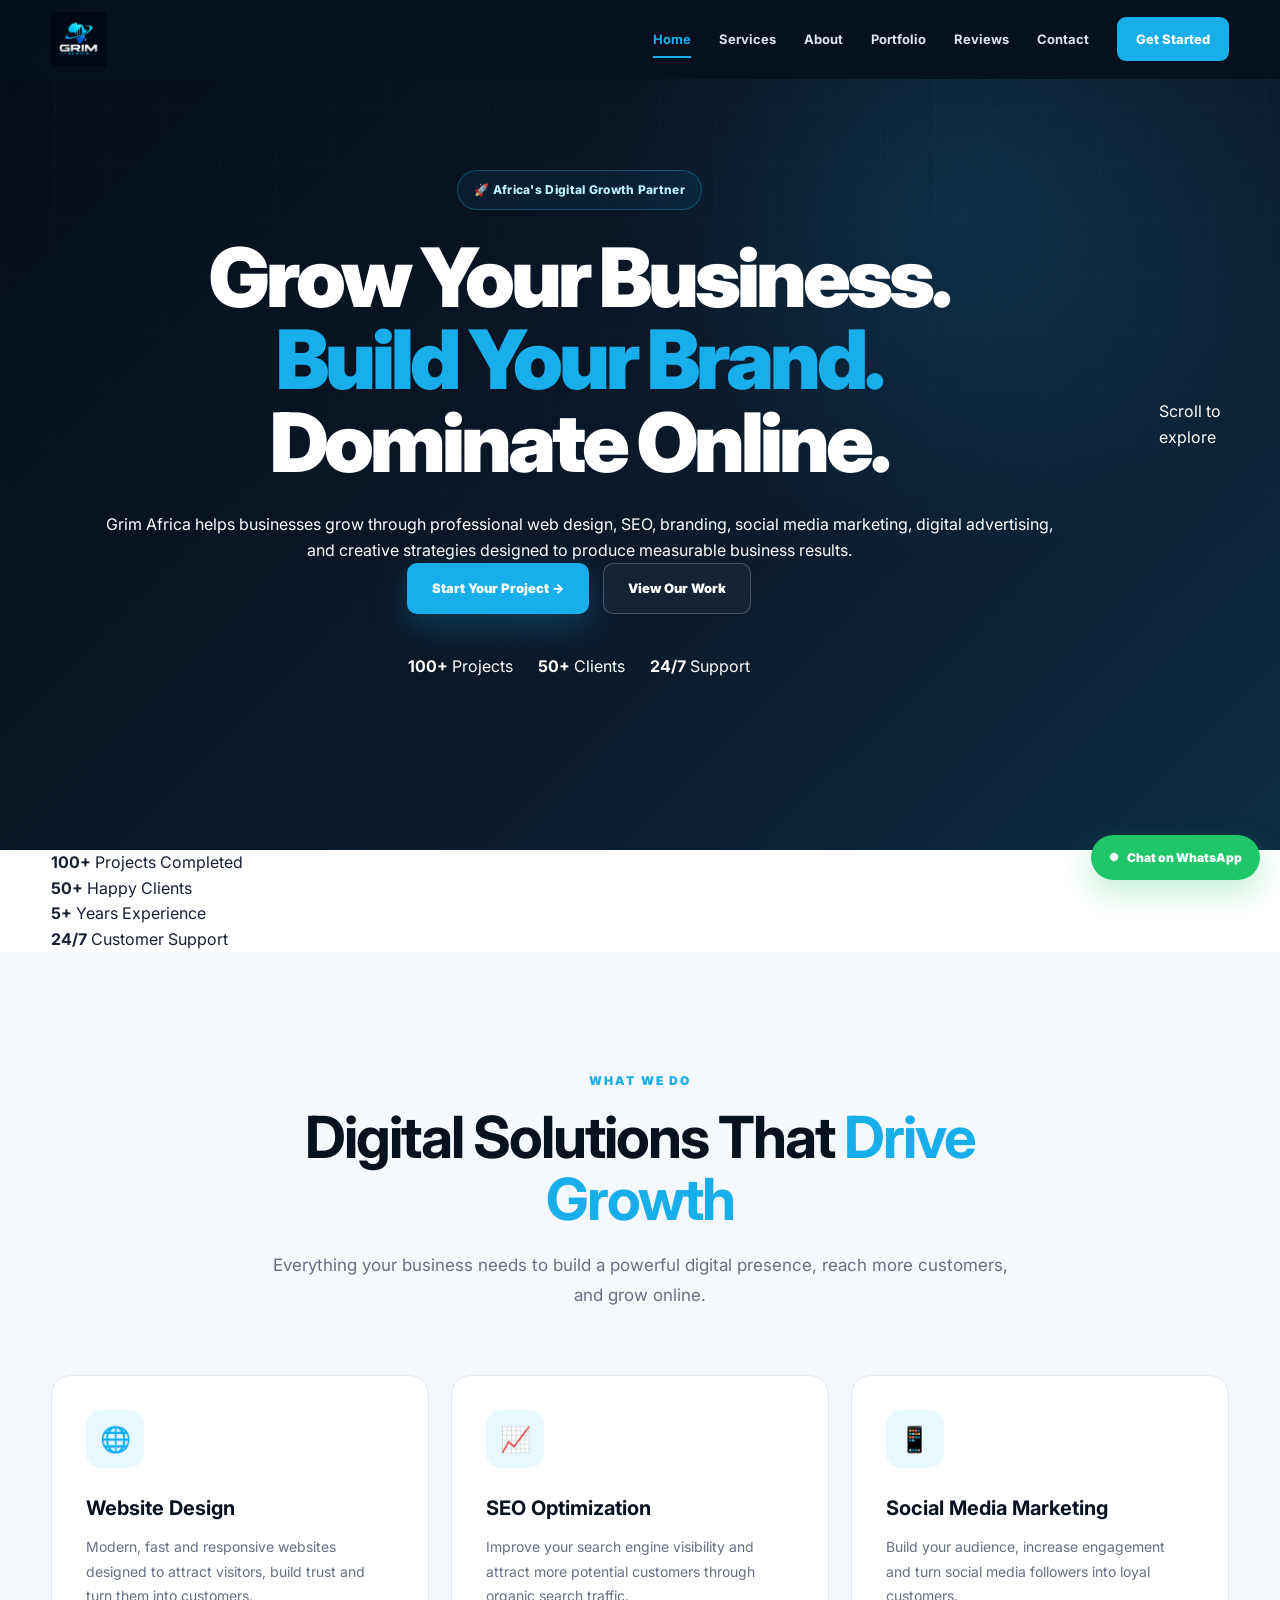
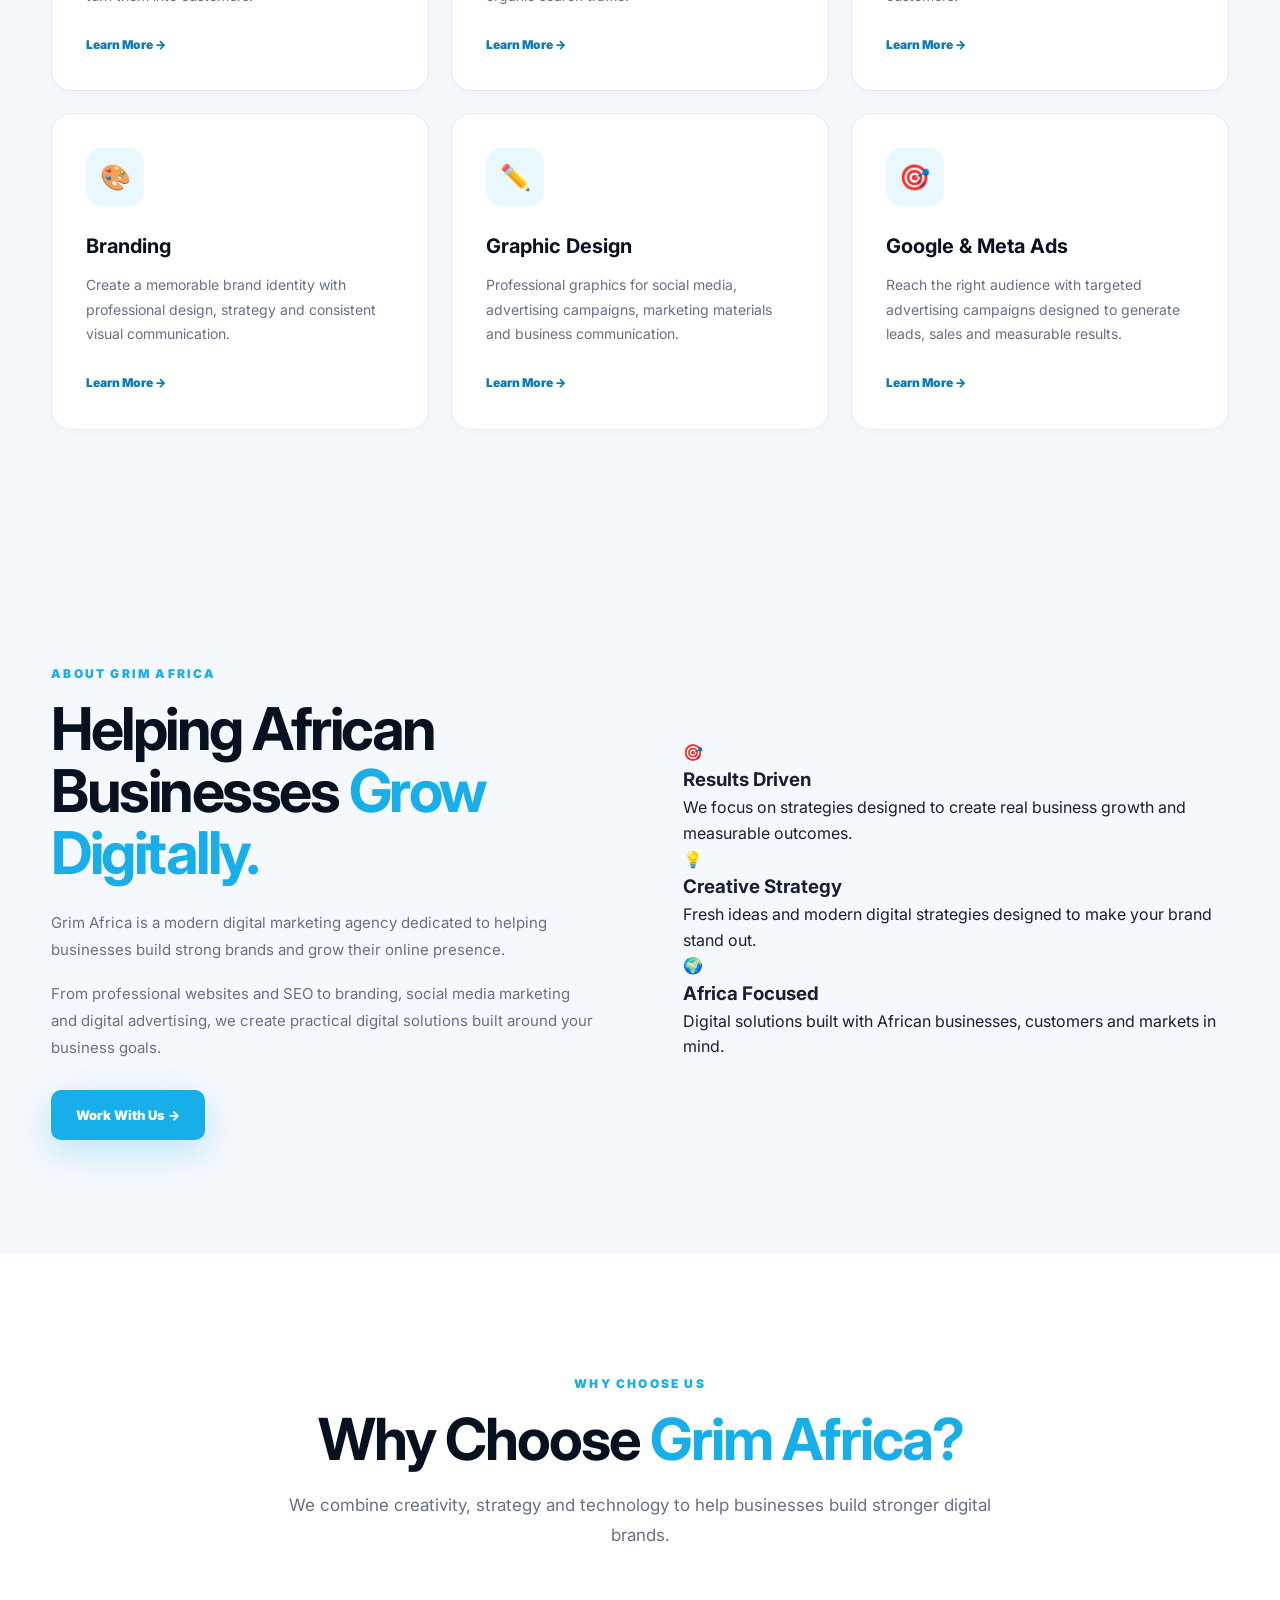
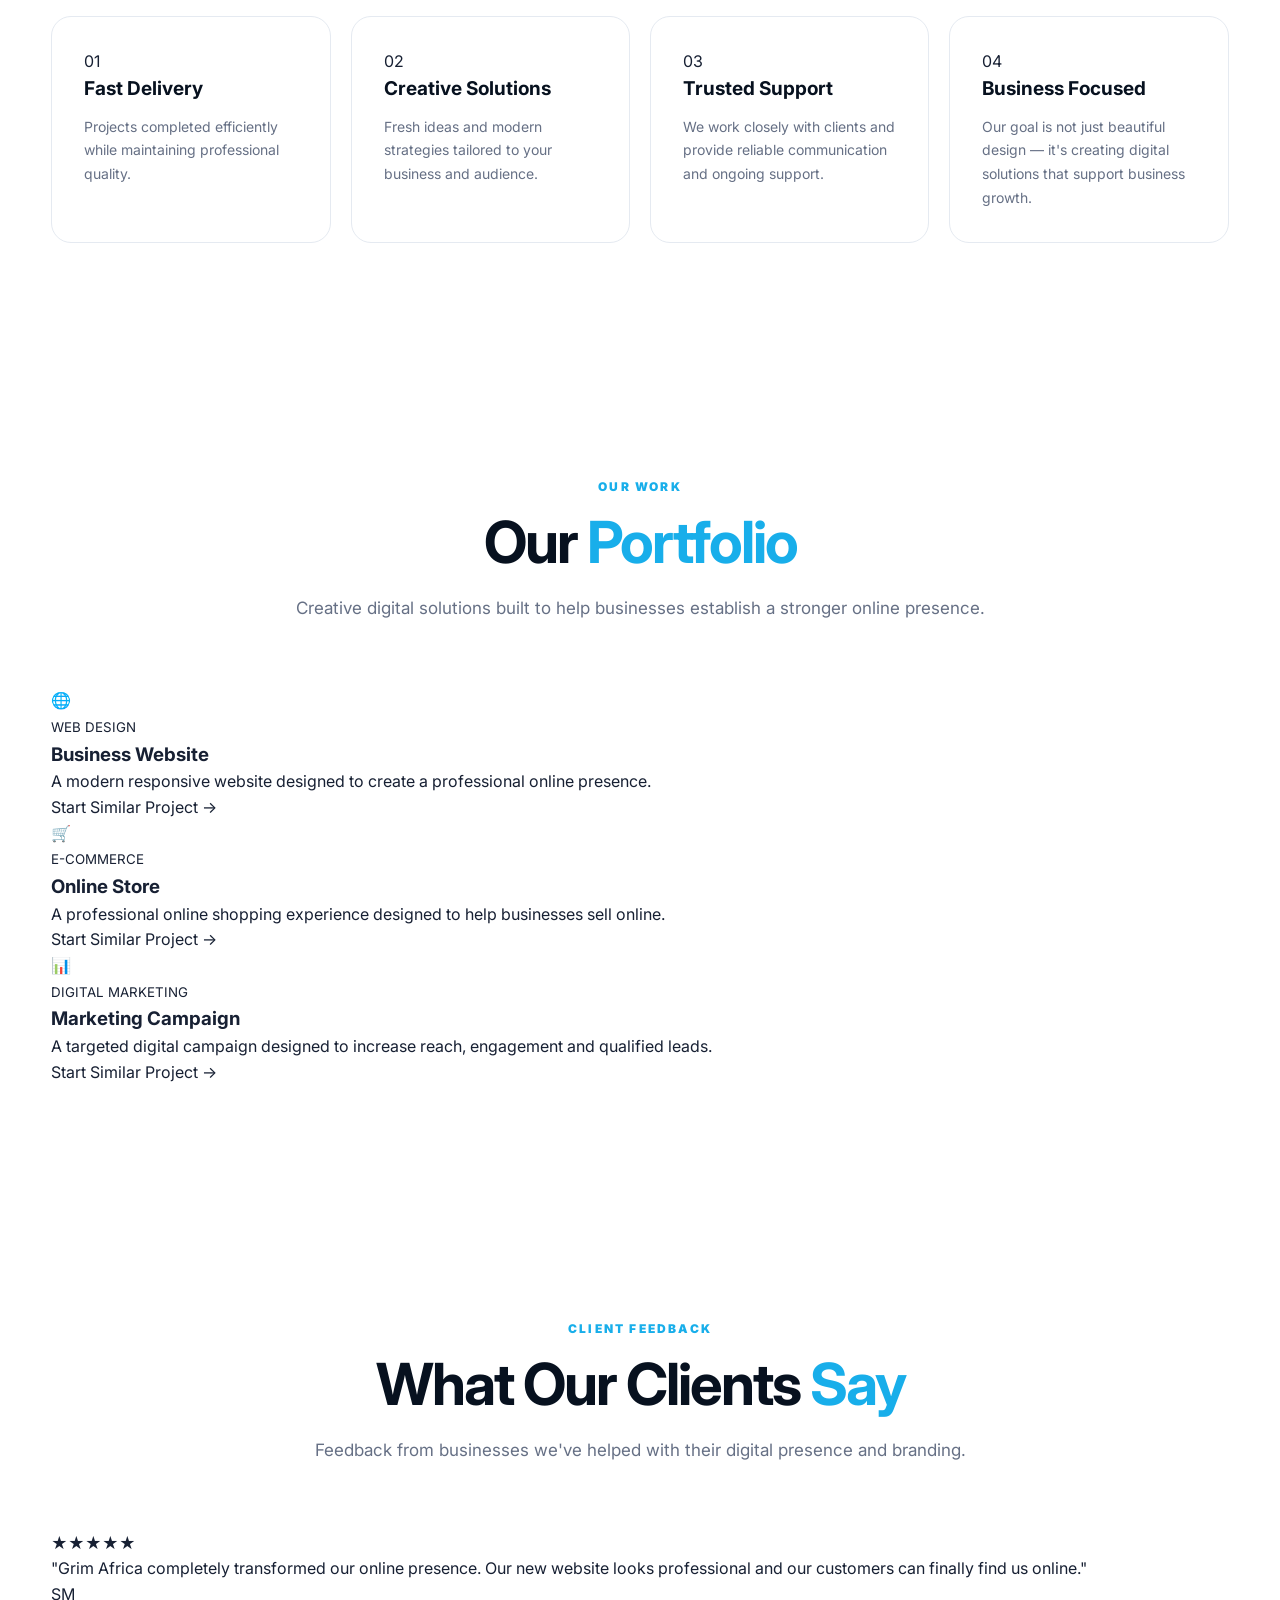
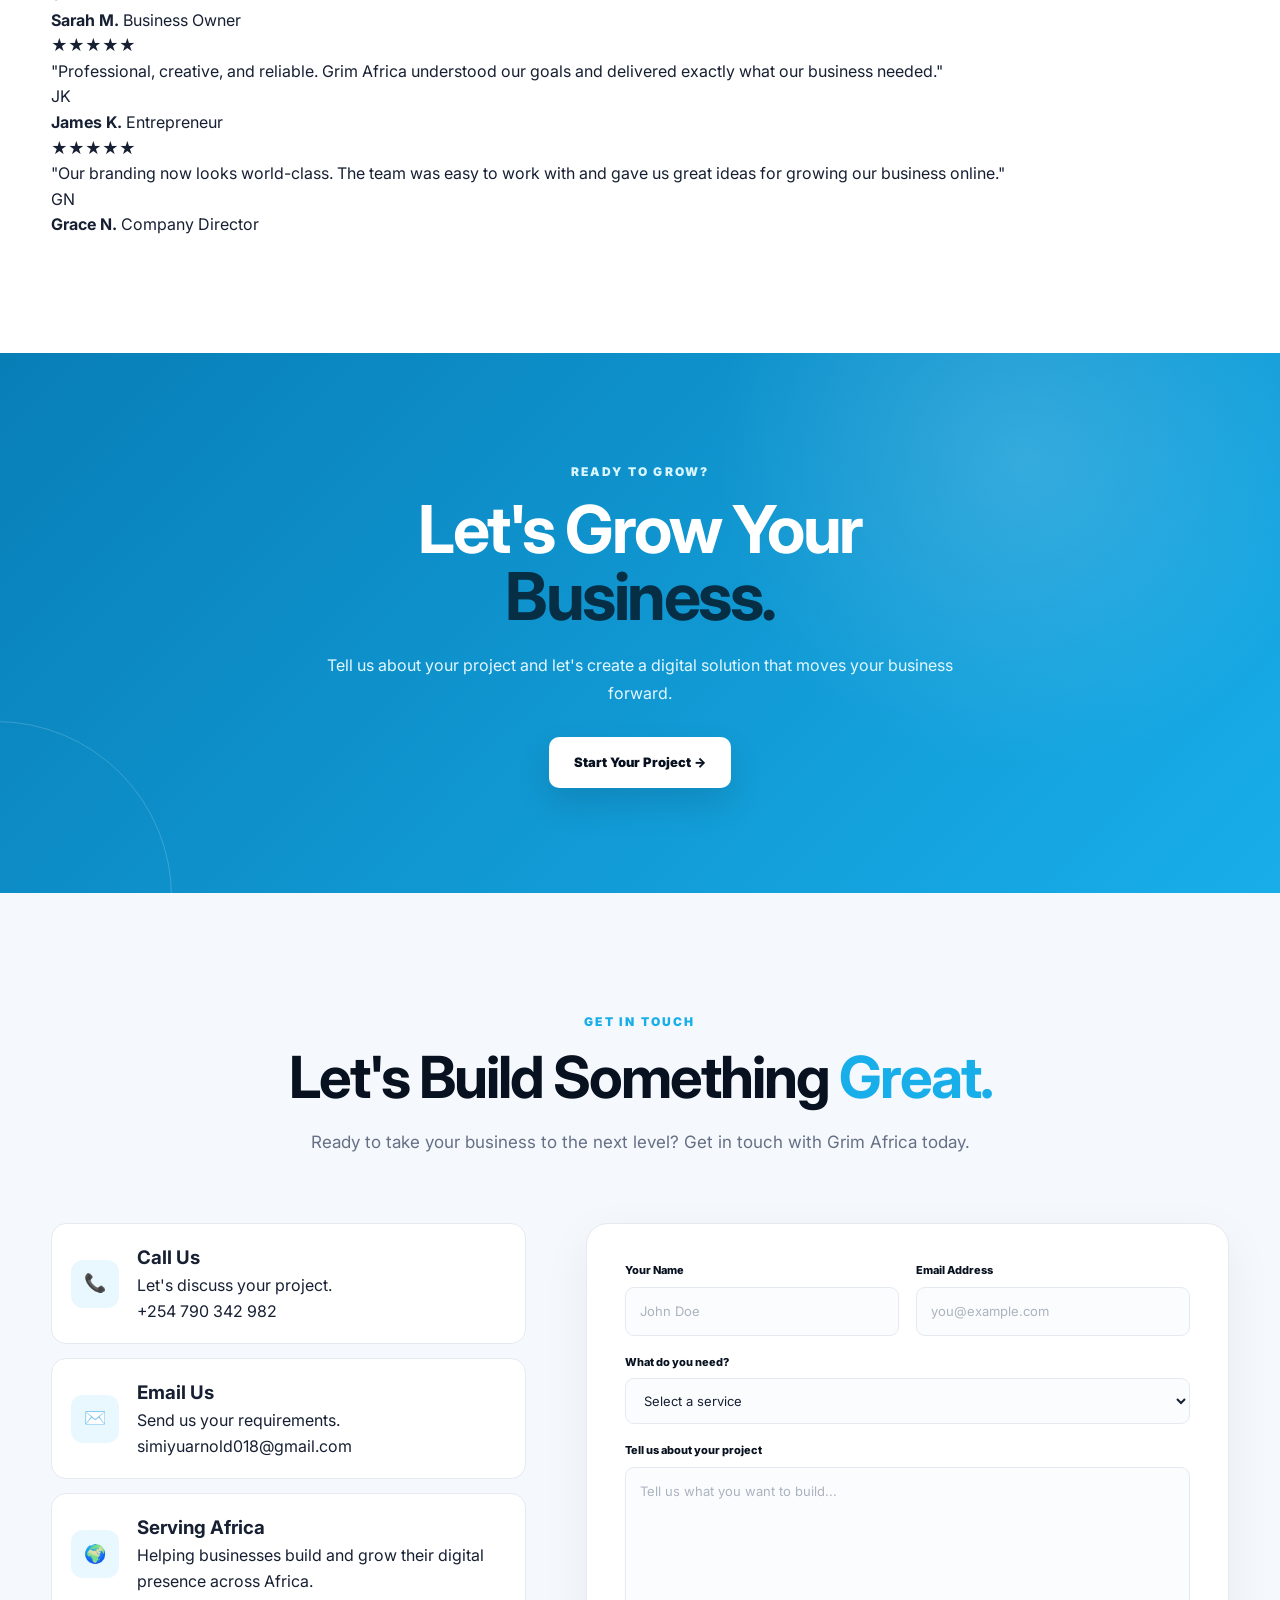
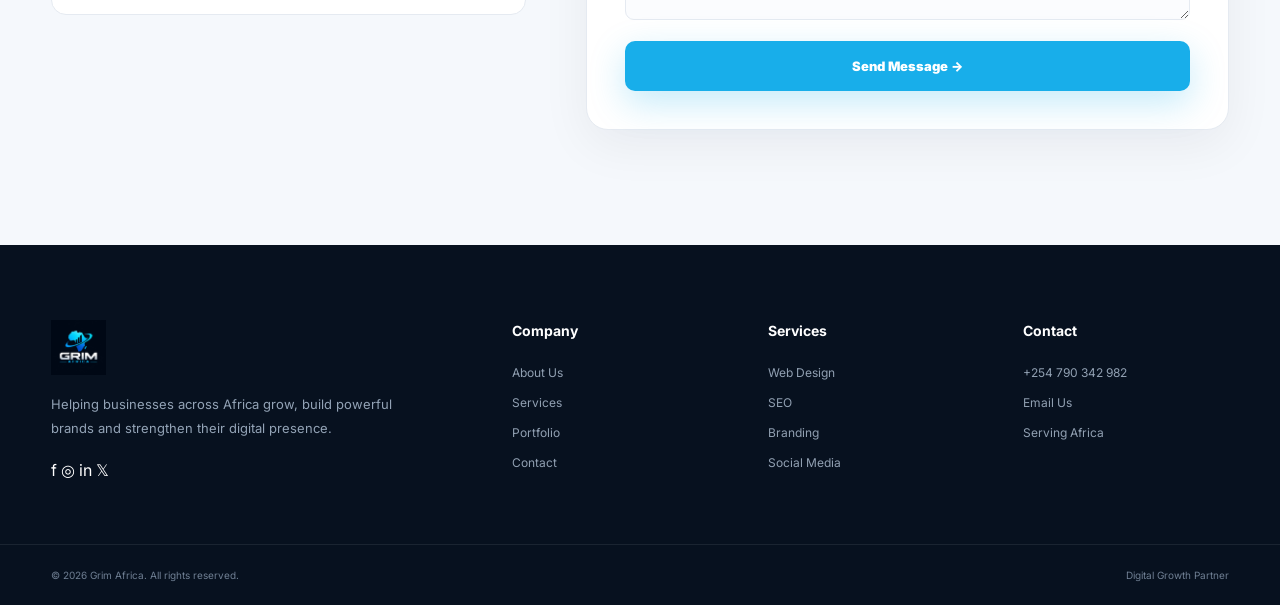
<file: index.html>
<!DOCTYPE html>
<html lang="en">

<head>
  <meta charset="UTF-8">

  <meta name="viewport" content="width=device-width, initial-scale=1.0">

  <title>Grim Africa | Digital Marketing Agency</title>

  <meta
    name="description"
    content="Grim Africa helps businesses across Africa grow online through professional web design, SEO, branding, social media marketing, graphic design and digital advertising."
  >

  <meta
    name="keywords"
    content="Grim Africa, digital marketing Africa, digital marketing Kenya, web design Kenya, SEO Kenya, branding, social media marketing, graphic design, Google Ads, Meta Ads"
  >

  <meta name="author" content="Grim Africa">

  <meta name="robots" content="index, follow">

  <!-- Canonical URL -->
  <link
    rel="canonical"
    href="https://simiyuarnold018-bit.github.io/grim-africa-website/"
  >

  <!-- Open Graph / Social Sharing -->
  <meta
    property="og:title"
    content="Grim Africa | Digital Growth Partner"
  >

  <meta
    property="og:description"
    content="Grow your business. Build your brand. Dominate online with Grim Africa."
  >

  <meta
    property="og:type"
    content="website"
  >

  <meta
    property="og:url"
    content="https://simiyuarnold018-bit.github.io/grim-africa-website/"
  >

  <meta
    property="og:image"
    content="https://simiyuarnold018-bit.github.io/grim-africa-website/grim-africa-logo.png"
  >

  <!-- Favicon -->
  <link
    rel="icon"
    type="image/png"
    href="grim-africa-logo.png"
  >

  <!-- Stylesheet -->
  <link rel="stylesheet" href="style.css">

  <!-- Google Fonts -->
  <link rel="preconnect" href="https://fonts.googleapis.com">

  <link
    rel="preconnect"
    href="https://fonts.gstatic.com"
    crossorigin
  >

  <link
    href="https://fonts.googleapis.com/css2?family=Inter:wght@400;500;600;700;800;900&display=swap"
    rel="stylesheet"
  >

</head>


<body>


  <!-- =====================================================
       HEADER
       ===================================================== -->

  <header class="header" id="header">

    <div class="container nav-container">

      <!-- Logo -->

      <a
        href="#home"
        class="logo"
        aria-label="Grim Africa Home"
      >

        <img
          src="grim-africa-logo.png"
          alt="Grim Africa Logo"
        >

      </a>


      <!-- Navigation -->

      <nav
        class="nav"
        id="nav"
        aria-label="Main navigation"
      >

        <a
          href="#home"
          class="nav-link active"
        >
          Home
        </a>

        <a
          href="#services"
          class="nav-link"
        >
          Services
        </a>

        <a
          href="#about"
          class="nav-link"
        >
          About
        </a>

        <a
          href="#portfolio"
          class="nav-link"
        >
          Portfolio
        </a>

        <a
          href="#testimonials"
          class="nav-link"
        >
          Reviews
        </a>

        <a
          href="#contact"
          class="nav-link"
        >
          Contact
        </a>

        <a
          href="#contact"
          class="nav-button"
        >
          Get Started
        </a>

      </nav>


      <!-- Mobile Menu Button -->

      <button
        class="menu-button"
        id="menuButton"
        aria-label="Open menu"
        aria-expanded="false"
        type="button"
      >
        ☰
      </button>

    </div>

  </header>


  <!-- =====================================================
       MAIN CONTENT
       ===================================================== -->

  <main>


    <!-- =====================================================
         HERO
         ===================================================== -->

    <section
      class="hero"
      id="home"
    >

      <div class="hero-overlay"></div>


      <div class="container hero-container">

        <div class="hero-content">


          <div class="hero-badge">
            🚀 Africa's Digital Growth Partner
          </div>


          <h1>

            Grow Your Business.

            <span>
              Build Your Brand.
            </span>

            Dominate Online.

          </h1>


          <p>
            Grim Africa helps businesses grow through professional web
            design, SEO, branding, social media marketing, digital
            advertising, and creative strategies designed to produce
            measurable business results.
          </p>


          <div class="hero-buttons">

            <a
              href="#contact"
              class="btn btn-primary"
            >
              Start Your Project →
            </a>

            <a
              href="#portfolio"
              class="btn btn-outline"
            >
              View Our Work
            </a>

          </div>


          <!-- Trust indicators -->

          <div class="hero-trust">

            <div>
              <strong>100+</strong>
              <span>Projects</span>
            </div>

            <div>
              <strong>50+</strong>
              <span>Clients</span>
            </div>

            <div>
              <strong>24/7</strong>
              <span>Support</span>
            </div>

          </div>


        </div>

      </div>


      <!-- Scroll indicator -->

      <div class="scroll-indicator">

        <span>
          Scroll to explore
        </span>

        <div class="scroll-line"></div>

      </div>

    </section>



    <!-- =====================================================
         STATS
         ===================================================== -->

    <section
      class="stats"
      aria-label="Grim Africa statistics"
    >

      <div class="container stats-grid">


        <div class="stat-item">

          <strong>
            100+
          </strong>

          <span>
            Projects Completed
          </span>

        </div>


        <div class="stat-item">

          <strong>
            50+
          </strong>

          <span>
            Happy Clients
          </span>

        </div>


        <div class="stat-item">

          <strong>
            5+
          </strong>

          <span>
            Years Experience
          </span>

        </div>


        <div class="stat-item">

          <strong>
            24/7
          </strong>

          <span>
            Customer Support
          </span>

        </div>


      </div>

    </section>



    <!-- =====================================================
         SERVICES
         ===================================================== -->

    <section
      class="section services-section"
      id="services"
    >

      <div class="container">


        <div class="section-heading">

          <span class="section-label">
            WHAT WE DO
          </span>

          <h2>
            Digital Solutions That
            <span>
              Drive Growth
            </span>
          </h2>

          <p>
            Everything your business needs to build a powerful digital
            presence, reach more customers, and grow online.
          </p>

        </div>



        <div class="services-grid">


          <!-- Website Design -->

          <article class="service-card">

            <div class="service-icon">
              🌐
            </div>

            <h3>
              Website Design
            </h3>

            <p>
              Modern, fast and responsive websites designed to attract
              visitors, build trust and turn them into customers.
            </p>

            <a href="#contact">
              Learn More →
            </a>

          </article>



          <!-- SEO -->

          <article class="service-card">

            <div class="service-icon">
              📈
            </div>

            <h3>
              SEO Optimization
            </h3>

            <p>
              Improve your search engine visibility and attract more
              potential customers through organic search traffic.
            </p>

            <a href="#contact">
              Learn More →
            </a>

          </article>



          <!-- Social Media -->

          <article class="service-card">

            <div class="service-icon">
              📱
            </div>

            <h3>
              Social Media Marketing
            </h3>

            <p>
              Build your audience, increase engagement and turn social
              media followers into loyal customers.
            </p>

            <a href="#contact">
              Learn More →
            </a>

          </article>



          <!-- Branding -->

          <article class="service-card">

            <div class="service-icon">
              🎨
            </div>

            <h3>
              Branding
            </h3>

            <p>
              Create a memorable brand identity with professional design,
              strategy and consistent visual communication.
            </p>

            <a href="#contact">
              Learn More →
            </a>

          </article>



          <!-- Graphic Design -->

          <article class="service-card">

            <div class="service-icon">
              ✏️
            </div>

            <h3>
              Graphic Design
            </h3>

            <p>
              Professional graphics for social media, advertising
              campaigns, marketing materials and business communication.
            </p>

            <a href="#contact">
              Learn More →
            </a>

          </article>



          <!-- Advertising -->

          <article class="service-card">

            <div class="service-icon">
              🎯
            </div>

            <h3>
              Google & Meta Ads
            </h3>

            <p>
              Reach the right audience with targeted advertising campaigns
              designed to generate leads, sales and measurable results.
            </p>

            <a href="#contact">
              Learn More →
            </a>

          </article>


        </div>

      </div>

    </section>



    <!-- =====================================================
         ABOUT
         ===================================================== -->

    <section
      class="section about-section"
      id="about"
    >

      <div class="container about-grid">


        <div class="about-content">

          <span class="section-label">
            ABOUT GRIM AFRICA
          </span>

          <h2>
            Helping African Businesses
            <span>
              Grow Digitally.
            </span>
          </h2>

          <p>
            Grim Africa is a modern digital marketing agency dedicated
            to helping businesses build strong brands and grow their
            online presence.
          </p>

          <p>
            From professional websites and SEO to branding, social media
            marketing and digital advertising, we create practical
            digital solutions built around your business goals.
          </p>

          <a
            href="#contact"
            class="btn btn-primary"
          >
            Work With Us →
          </a>

        </div>



        <div class="about-features">


          <div class="feature-card">

            <div class="feature-icon">
              🎯
            </div>

            <div>

              <h3>
                Results Driven
              </h3>

              <p>
                We focus on strategies designed to create real business
                growth and measurable outcomes.
              </p>

            </div>

          </div>



          <div class="feature-card">

            <div class="feature-icon">
              💡
            </div>

            <div>

              <h3>
                Creative Strategy
              </h3>

              <p>
                Fresh ideas and modern digital strategies designed to
                make your brand stand out.
              </p>

            </div>

          </div>



          <div class="feature-card">

            <div class="feature-icon">
              🌍
            </div>

            <div>

              <h3>
                Africa Focused
              </h3>

              <p>
                Digital solutions built with African businesses,
                customers and markets in mind.
              </p>

            </div>

          </div>


        </div>

      </div>

    </section>



    <!-- =====================================================
         WHY CHOOSE US
         ===================================================== -->

    <section class="section why-section">

      <div class="container">


        <div class="section-heading">

          <span class="section-label">
            WHY CHOOSE US
          </span>

          <h2>
            Why Choose
            <span>
              Grim Africa?
            </span>
          </h2>

          <p>
            We combine creativity, strategy and technology to help
            businesses build stronger digital brands.
          </p>

        </div>



        <div class="why-grid">


          <div class="why-card">

            <div class="why-number">
              01
            </div>

            <h3>
              Fast Delivery
            </h3>

            <p>
              Projects completed efficiently while maintaining
              professional quality.
            </p>

          </div>



          <div class="why-card">

            <div class="why-number">
              02
            </div>

            <h3>
              Creative Solutions
            </h3>

            <p>
              Fresh ideas and modern strategies tailored to your
              business and audience.
            </p>

          </div>



          <div class="why-card">

            <div class="why-number">
              03
            </div>

            <h3>
              Trusted Support
            </h3>

            <p>
              We work closely with clients and provide reliable
              communication and ongoing support.
            </p>

          </div>



          <div class="why-card">

            <div class="why-number">
              04
            </div>

            <h3>
              Business Focused
            </h3>

            <p>
              Our goal is not just beautiful design — it's creating
              digital solutions that support business growth.
            </p>

          </div>


        </div>

      </div>

    </section>



    <!-- =====================================================
         PORTFOLIO
         ===================================================== -->

    <section
      class="section portfolio-section"
      id="portfolio"
    >

      <div class="container">


        <div class="section-heading">

          <span class="section-label">
            OUR WORK
          </span>

          <h2>
            Our
            <span>
              Portfolio
            </span>
          </h2>

          <p>
            Creative digital solutions built to help businesses
            establish a stronger online presence.
          </p>

        </div>



        <div class="portfolio-grid">


          <!-- Portfolio 1 -->

          <article class="portfolio-card">

            <div class="portfolio-image website-image">

              <span>
                🌐
              </span>

            </div>

            <div class="portfolio-content">

              <small>
                WEB DESIGN
              </small>

              <h3>
                Business Website
              </h3>

              <p>
                A modern responsive website designed to create a
                professional online presence.
              </p>

              <a href="#contact">
                Start Similar Project →
              </a>

            </div>

          </article>



          <!-- Portfolio 2 -->

          <article class="portfolio-card">

            <div class="portfolio-image ecommerce-image">

              <span>
                🛒
              </span>

            </div>

            <div class="portfolio-content">

              <small>
                E-COMMERCE
              </small>

              <h3>
                Online Store
              </h3>

              <p>
                A professional online shopping experience designed
                to help businesses sell online.
              </p>

              <a href="#contact">
                Start Similar Project →
              </a>

            </div>

          </article>



          <!-- Portfolio 3 -->

          <article class="portfolio-card">

            <div class="portfolio-image marketing-image">

              <span>
                📊
              </span>

            </div>

            <div class="portfolio-content">

              <small>
                DIGITAL MARKETING
              </small>

              <h3>
                Marketing Campaign
              </h3>

              <p>
                A targeted digital campaign designed to increase
                reach, engagement and qualified leads.
              </p>

              <a href="#contact">
                Start Similar Project →
              </a>

            </div>

          </article>


        </div>

      </div>

    </section>



    <!-- =====================================================
         TESTIMONIALS
         ===================================================== -->

    <section
      class="section testimonials-section"
      id="testimonials"
    >

      <div class="container">


        <div class="section-heading">

          <span class="section-label">
            CLIENT FEEDBACK
          </span>

          <h2>
            What Our Clients
            <span>
              Say
            </span>
          </h2>

          <p>
            Feedback from businesses we've helped with their digital
            presence and branding.
          </p>

        </div>



        <div class="testimonials-grid">


          <!-- Testimonial 1 -->

          <article class="testimonial-card">

            <div class="stars">
              ★★★★★
            </div>

            <p class="testimonial-text">
              "Grim Africa completely transformed our online presence.
              Our new website looks professional and our customers can
              finally find us online."
            </p>

            <div class="client">

              <div class="client-avatar">
                SM
              </div>

              <div>

                <strong>
                  Sarah M.
                </strong>

                <span>
                  Business Owner
                </span>

              </div>

            </div>

          </article>



          <!-- Testimonial 2 -->

          <article class="testimonial-card">

            <div class="stars">
              ★★★★★
            </div>

            <p class="testimonial-text">
              "Professional, creative, and reliable. Grim Africa
              understood our goals and delivered exactly what our
              business needed."
            </p>

            <div class="client">

              <div class="client-avatar">
                JK
              </div>

              <div>

                <strong>
                  James K.
                </strong>

                <span>
                  Entrepreneur
                </span>

              </div>

            </div>

          </article>



          <!-- Testimonial 3 -->

          <article class="testimonial-card">

            <div class="stars">
              ★★★★★
            </div>

            <p class="testimonial-text">
              "Our branding now looks world-class. The team was easy
              to work with and gave us great ideas for growing our
              business online."
            </p>

            <div class="client">

              <div class="client-avatar">
                GN
              </div>

              <div>

                <strong>
                  Grace N.
                </strong>

                <span>
                  Company Director
                </span>

              </div>

            </div>

          </article>


        </div>

      </div>

    </section>



    <!-- =====================================================
         CALL TO ACTION
         ===================================================== -->

    <section class="cta-section">

      <div class="container cta-content">

        <span class="section-label">
          READY TO GROW?
        </span>

        <h2>
          Let's Grow Your
          <span>
            Business.
          </span>
        </h2>

        <p>
          Tell us about your project and let's create a digital
          solution that moves your business forward.
        </p>

        <a
          href="#contact"
          class="btn btn-white"
        >
          Start Your Project →
        </a>

      </div>

    </section>



    <!-- =====================================================
         CONTACT
         ===================================================== -->

    <section
      class="section contact-section"
      id="contact"
    >

      <div class="container">


        <div class="section-heading">

          <span class="section-label">
            GET IN TOUCH
          </span>

          <h2>
            Let's Build Something
            <span>
              Great.
            </span>
          </h2>

          <p>
            Ready to take your business to the next level?
            Get in touch with Grim Africa today.
          </p>

        </div>



        <div class="contact-grid">


          <!-- Contact information -->

          <div class="contact-info">


            <div class="contact-card">

              <div class="contact-icon">
                📞
              </div>

              <div>

                <h3>
                  Call Us
                </h3>

                <p>
                  Let's discuss your project.
                </p>

                <a href="tel:+254790342982">
                  +254 790 342 982
                </a>

              </div>

            </div>



            <div class="contact-card">

              <div class="contact-icon">
                ✉️
              </div>

              <div>

                <h3>
                  Email Us
                </h3>

                <p>
                  Send us your requirements.
                </p>

                <a href="mailto:simiyuarnold018@gmail.com">
                  simiyuarnold018@gmail.com
                </a>

              </div>

            </div>



            <div class="contact-card">

              <div class="contact-icon">
                🌍
              </div>

              <div>

                <h3>
                  Serving Africa
                </h3>

                <p>
                  Helping businesses build and grow their digital
                  presence across Africa.
                </p>

              </div>

            </div>


          </div>



          <!-- Contact form -->

          <div class="contact-form-wrapper">

            <form
              class="contact-form"
              action="mailto:simiyuarnold018@gmail.com"
              method="post"
              enctype="text/plain"
            >


              <div class="form-row">


                <div class="form-group">

                  <label for="name">
                    Your Name
                  </label>

                  <input
                    type="text"
                    id="name"
                    name="Name"
                    placeholder="John Doe"
                    autocomplete="name"
                    required
                  >

                </div>



                <div class="form-group">

                  <label for="email">
                    Email Address
                  </label>

                  <input
                    type="email"
                    id="email"
                    name="Email"
                    placeholder="you@example.com"
                    autocomplete="email"
                    required
                  >

                </div>


              </div>



              <div class="form-group">

                <label for="service">
                  What do you need?
                </label>

                <select
                  id="service"
                  name="Service"
                  required
                >

                  <option value="">
                    Select a service
                  </option>

                  <option value="Website Design">
                    Website Design
                  </option>

                  <option value="SEO">
                    SEO Optimization
                  </option>

                  <option value="Social Media">
                    Social Media Marketing
                  </option>

                  <option value="Branding">
                    Branding
                  </option>

                  <option value="Graphic Design">
                    Graphic Design
                  </option>

                  <option value="Google and Meta Ads">
                    Google & Meta Ads
                  </option>

                  <option value="Other">
                    Other
                  </option>

                </select>

              </div>



              <div class="form-group">

                <label for="message">
                  Tell us about your project
                </label>

                <textarea
                  id="message"
                  name="Message"
                  rows="6"
                  placeholder="Tell us what you want to build..."
                  required
                ></textarea>

              </div>



              <button
                type="submit"
                class="btn btn-primary form-button"
              >
                Send Message →
              </button>


            </form>

          </div>


        </div>

      </div>

    </section>


  </main>



  <!-- =====================================================
       FOOTER
       ===================================================== -->

  <footer class="footer">


    <div class="container footer-grid">


      <!-- Footer brand -->

      <div class="footer-brand">

        <a
          href="#home"
          class="logo"
          aria-label="Grim Africa Home"
        >

          <img
            src="grim-africa-logo.png"
            alt="Grim Africa Logo"
          >

        </a>


        <p>
          Helping businesses across Africa grow, build powerful
          brands and strengthen their digital presence.
        </p>


        <div class="social-links">

          <a
            href="#"
            aria-label="Facebook"
          >
            f
          </a>

          <a
            href="#"
            aria-label="Instagram"
          >
            ◎
          </a>

          <a
            href="#"
            aria-label="LinkedIn"
          >
            in
          </a>

          <a
            href="#"
            aria-label="X"
          >
            𝕏
          </a>

        </div>

      </div>



      <!-- Company -->

      <div class="footer-column">

        <h3>
          Company
        </h3>

        <a href="#about">
          About Us
        </a>

        <a href="#services">
          Services
        </a>

        <a href="#portfolio">
          Portfolio
        </a>

        <a href="#contact">
          Contact
        </a>

      </div>



      <!-- Services -->

      <div class="footer-column">

        <h3>
          Services
        </h3>

        <a href="#services">
          Web Design
        </a>

        <a href="#services">
          SEO
        </a>

        <a href="#services">
          Branding
        </a>

        <a href="#services">
          Social Media
        </a>

      </div>



      <!-- Contact -->

      <div class="footer-column">

        <h3>
          Contact
        </h3>

        <a href="tel:+254790342982">
          +254 790 342 982
        </a>

        <a href="mailto:simiyuarnold018@gmail.com">
          Email Us
        </a>

        <span>
          Serving Africa
        </span>

      </div>


    </div>



    <!-- Footer bottom -->

    <div class="footer-bottom">

      <div class="container">

        <p>
          © 2026 Grim Africa. All rights reserved.
        </p>

        <p>
          Digital Growth Partner
        </p>

      </div>

    </div>


  </footer>



  <!-- =====================================================
       WHATSAPP
       ===================================================== -->

  <a
    href="https://wa.me/254790342982?text=Hello%20Grim%20Africa,%20I%20would%20like%20to%20discuss%20a%20project."
    class="whatsapp-button"
    target="_blank"
    rel="noopener noreferrer"
    aria-label="Chat with Grim Africa on WhatsApp"
  >

    <span>
      ●
    </span>

    Chat on WhatsApp

  </a>



  <!-- =====================================================
       BACK TO TOP
       ===================================================== -->

  <button
    class="back-to-top"
    id="backToTop"
    aria-label="Back to top"
    type="button"
  >
    ↑
  </button>



  <!-- =====================================================
       JAVASCRIPT
       ===================================================== -->

  <script>

    /* =====================================================
       MOBILE MENU
       ===================================================== */

    const menuButton =
      document.getElementById("menuButton");

    const nav =
      document.getElementById("nav");


    menuButton.addEventListener("click", () => {

      const isOpen =
        nav.classList.toggle("show");

      menuButton.setAttribute(
        "aria-expanded",
        isOpen
      );

      menuButton.setAttribute(
        "aria-label",
        isOpen ? "Close menu" : "Open menu"
      );

      menuButton.textContent =
        isOpen ? "✕" : "☰";

    });



    /* =====================================================
       CLOSE MOBILE MENU AFTER CLICKING
       ===================================================== */

    document
      .querySelectorAll(".nav-link, .nav-button")
      .forEach(link => {

        link.addEventListener("click", () => {

          nav.classList.remove("show");

          menuButton.setAttribute(
            "aria-expanded",
            "false"
          );

          menuButton.setAttribute(
            "aria-label",
            "Open menu"
          );

          menuButton.textContent = "☰";

        });

      });



    /* =====================================================
       HEADER SHADOW ON SCROLL
       ===================================================== */

    const header =
      document.getElementById("header");


    function updateHeader() {

      if (window.scrollY > 50) {

        header.classList.add("scrolled");

      } else {

        header.classList.remove("scrolled");

      }

    }


    window.addEventListener(
      "scroll",
      updateHeader
    );

    updateHeader();



    /* =====================================================
       BACK TO TOP
       ===================================================== */

    const backToTop =
      document.getElementById("backToTop");


    function updateBackToTop() {

      if (window.scrollY > 500) {

        backToTop.classList.add("show");

      } else {

        backToTop.classList.remove("show");

      }

    }


    window.addEventListener(
      "scroll",
      updateBackToTop
    );


    backToTop.addEventListener(
      "click",
      () => {

        window.scrollTo({

          top: 0,

          behavior: "smooth"

        });

      }
    );



    /* =====================================================
       ACTIVE NAVIGATION
       ===================================================== */

    const sections =
      document.querySelectorAll(
        "section[id]"
      );

    const navLinks =
      document.querySelectorAll(
        ".nav-link"
      );


    function updateActiveNavigation() {

      let current = "";


      sections.forEach(section => {

        const sectionTop =
          section.offsetTop - 160;

        const sectionHeight =
          section.offsetHeight;


        if (
          window.scrollY >= sectionTop &&
          window.scrollY <
            sectionTop + sectionHeight
        ) {

          current =
            section.getAttribute("id");

        }

      });


      navLinks.forEach(link => {

        link.classList.remove("active");


        if (
          link.getAttribute("href") ===
          "#" + current
        ) {

          link.classList.add("active");

        }

      });

    }


    window.addEventListener(
      "scroll",
      updateActiveNavigation
    );


    updateActiveNavigation();



    /* =====================================================
       REVEAL ANIMATIONS
       ===================================================== */

    const revealElements =
      document.querySelectorAll(
        ".service-card, .portfolio-card, .testimonial-card, .why-card, .feature-card, .contact-card"
      );


    const observer =
      new IntersectionObserver(

        entries => {

          entries.forEach(entry => {

            if (
              entry.isIntersecting
            ) {

              entry.target.classList.add(
                "visible"
              );

              observer.unobserve(
                entry.target
              );

            }

          });

        },

        {
          threshold: 0.12
        }

      );


    revealElements.forEach(
      element => {

        observer.observe(
          element
        );

      }
    );


  </script>


</body>

</html>
</file>
<file: style.css>
/* =========================================================
   GRIM AFRICA
   Premium Digital Marketing Agency
   COMPLETE CLEAN CSS
   ========================================================= */

/* =========================
   RESET
   ========================= */

* {
  margin: 0;
  padding: 0;
  box-sizing: border-box;
}

html {
  scroll-behavior: smooth;
  scroll-padding-top: 90px;
}

body {
  font-family: "Inter", Arial, sans-serif;
  color: #172033;
  background: #ffffff;
  line-height: 1.6;
  overflow-x: hidden;
}

img {
  max-width: 100%;
  height: auto;
  display: block;
}

a {
  color: inherit;
  text-decoration: none;
}

button,
input,
textarea,
select {
  font: inherit;
}

button {
  cursor: pointer;
}


/* =========================
   VARIABLES
   ========================= */

:root {
  --primary: #18aeea;
  --primary-dark: #087bb4;
  --primary-light: #e9f8fe;

  --dark: #07111f;
  --dark-two: #0d1b2e;
  --dark-three: #12243a;

  --text: #172033;
  --muted: #667085;
  --muted-dark: #9aa8ba;

  --light: #f5f8fc;
  --border: #e5eaf1;

  --white: #ffffff;

  --shadow: 0 18px 55px rgba(15, 23, 42, 0.09);
  --shadow-small: 0 8px 25px rgba(15, 23, 42, 0.06);

  --radius: 20px;
}


/* =========================
   GLOBAL
   ========================= */

::selection {
  background: var(--primary);
  color: #ffffff;
}

.container {
  width: min(1180px, 92%);
  margin: 0 auto;
}

.section {
  padding: 115px 0;
}

.section-heading {
  max-width: 760px;
  margin: 0 auto 65px;
  text-align: center;
}

.section-label {
  display: inline-block;
  margin-bottom: 15px;
  color: var(--primary);
  font-size: 12px;
  font-weight: 900;
  letter-spacing: 2.2px;
  text-transform: uppercase;
}

.section-heading h2 {
  color: var(--dark);
  font-size: clamp(38px, 5vw, 58px);
  line-height: 1.08;
  letter-spacing: -2px;
  margin-bottom: 20px;
}

.section-heading h2 span {
  color: var(--primary);
}

.section-heading p {
  color: var(--muted);
  font-size: 17px;
  line-height: 1.75;
}


/* =========================================================
   HEADER
   ========================================================= */

.header {
  position: fixed;
  top: 0;
  left: 0;
  width: 100%;
  z-index: 1000;

  background: rgba(7, 17, 31, 0.92);
  backdrop-filter: blur(18px);
  -webkit-backdrop-filter: blur(18px);

  border-bottom: 1px solid transparent;
  transition: 0.3s ease;
}

.header.scrolled {
  background: rgba(7, 17, 31, 0.98);
  border-bottom-color: rgba(255, 255, 255, 0.08);
  box-shadow: 0 10px 35px rgba(0, 0, 0, 0.18);
}

.nav-container {
  min-height: 78px;

  display: flex;
  align-items: center;
  justify-content: space-between;

  gap: 30px;
}


/* =========================
   LOGO
   ========================= */

.logo {
  display: inline-flex;
  align-items: center;

  color: #ffffff;

  font-size: 25px;
  font-weight: 900;
  letter-spacing: -1.2px;

  flex-shrink: 0;
}

.logo img {
  width: auto;
  max-width: 170px;
  max-height: 55px;
  object-fit: contain;
}

.logo span {
  color: var(--primary);
}


/* =========================
   NAVIGATION
   ========================= */

.nav {
  display: flex;
  align-items: center;
  justify-content: flex-end;
  gap: 28px;
}

.nav-link {
  position: relative;

  color: #dce5f0;

  font-size: 13px;
  font-weight: 700;

  transition: color 0.3s ease;
}

.nav-link:hover,
.nav-link.active {
  color: var(--primary);
}

.nav-link::after {
  content: "";

  position: absolute;

  left: 0;
  bottom: -9px;

  width: 0;
  height: 2px;

  background: var(--primary);

  transition: width 0.3s ease;
}

.nav-link:hover::after,
.nav-link.active::after {
  width: 100%;
}


/* =========================
   NAV BUTTON
   ========================= */

.nav-button {
  display: inline-flex;
  align-items: center;
  justify-content: center;

  padding: 12px 19px;

  border-radius: 9px;

  background: var(--primary);
  color: #ffffff;

  font-size: 13px;
  font-weight: 800;

  transition: 0.3s ease;
}

.nav-button:hover {
  background: #0c94d0;
  transform: translateY(-2px);
}


/* =========================
   MOBILE MENU BUTTON
   ========================= */

.menu-button {
  display: none;

  width: 42px;
  height: 42px;

  border: 1px solid rgba(255, 255, 255, 0.12);
  border-radius: 8px;

  background: rgba(255, 255, 255, 0.05);
  color: #ffffff;

  font-size: 24px;
}


/* =========================================================
   HERO
   ========================================================= */

.hero {
  position: relative;

  min-height: 850px;

  display: flex;
  align-items: center;

  overflow: hidden;

  background:
    radial-gradient(
      circle at 75% 25%,
      rgba(24, 174, 234, 0.15),
      transparent 30%
    ),
    linear-gradient(
      135deg,
      #050c17 0%,
      #0b192b 55%,
      #0c2b42 100%
    );

  color: #ffffff;
}

.hero::before {
  content: "";

  position: absolute;
  inset: 0;

  background-image:
    linear-gradient(
      rgba(255, 255, 255, 0.025) 1px,
      transparent 1px
    ),
    linear-gradient(
      90deg,
      rgba(255, 255, 255, 0.025) 1px,
      transparent 1px
    );

  background-size: 55px 55px;

  mask-image: linear-gradient(
    to bottom,
    black,
    transparent
  );

  -webkit-mask-image: linear-gradient(
    to bottom,
    black,
    transparent
  );

  pointer-events: none;
}


/* =========================
   HERO GLOWS
   ========================= */

.hero-glow {
  position: absolute;

  border-radius: 50%;

  pointer-events: none;

  filter: blur(10px);
}

.hero-glow-one {
  width: 550px;
  height: 550px;

  right: -220px;
  top: 80px;

  background: rgba(24, 174, 234, 0.12);
}

.hero-glow-two {
  width: 350px;
  height: 350px;

  left: -180px;
  bottom: -120px;

  background: rgba(24, 174, 234, 0.09);
}


/* =========================
   HERO CONTAINER
   ========================= */

.hero-container {
  position: relative;
  z-index: 2;

  padding-top: 100px;
  padding-bottom: 100px;
}

.hero-content {
  max-width: 950px;
  margin: 0 auto;

  text-align: center;
}


/* =========================
   HERO BADGE
   ========================= */

.hero-badge {
  display: inline-flex;
  align-items: center;
  gap: 9px;

  padding: 9px 16px;
  margin-bottom: 27px;

  border: 1px solid rgba(24, 174, 234, 0.32);
  border-radius: 100px;

  background: rgba(24, 174, 234, 0.07);

  color: #bdefff;

  font-size: 12px;
  font-weight: 800;
  letter-spacing: 0.3px;
}

.badge-dot {
  width: 7px;
  height: 7px;

  flex-shrink: 0;

  border-radius: 50%;

  background: var(--primary);

  box-shadow: 0 0 12px rgba(24, 174, 234, 0.8);
}


/* =========================
   HERO TITLE
   ========================= */

.hero h1 {
  max-width: 950px;

  margin: 0 auto 27px;

  color: #ffffff;

  font-size: clamp(48px, 7vw, 82px);

  line-height: 1.01;

  letter-spacing: -4px;

  font-weight: 900;
}

.hero h1 span {
  display: block;
  color: var(--primary);
}


/* =========================
   HERO DESCRIPTION
   ========================= */

.hero-description {
  max-width: 760px;

  margin: 0 auto 35px;

  color: #b8c7d8;

  font-size: 18px;
  line-height: 1.75;
}


/* =========================
   HERO BUTTONS
   ========================= */

.hero-buttons {
  display: flex;

  align-items: center;
  justify-content: center;

  flex-wrap: wrap;

  gap: 14px;
}


/* =========================================================
   BUTTONS
   ========================================================= */

.btn {
  display: inline-flex;

  align-items: center;
  justify-content: center;

  gap: 10px;

  min-height: 50px;

  padding: 14px 24px;

  border: 1px solid transparent;
  border-radius: 10px;

  font-size: 13px;
  font-weight: 900;

  transition: 0.3s ease;
}

.btn-primary {
  background: var(--primary);
  color: #ffffff;

  box-shadow:
    0 12px 35px
    rgba(24, 174, 234, 0.25);
}

.btn-primary:hover {
  background: #0d94ce;

  transform: translateY(-3px);

  box-shadow:
    0 18px 40px
    rgba(24, 174, 234, 0.34);
}

.btn-outline {
  border-color: rgba(255, 255, 255, 0.22);

  background: rgba(255, 255, 255, 0.04);

  color: #ffffff;
}

.btn-outline:hover {
  background: #ffffff;
  color: var(--dark);

  transform: translateY(-3px);
}

.btn-white {
  background: #ffffff;
  color: var(--dark);

  box-shadow:
    0 15px 35px
    rgba(0, 0, 0, 0.12);
}

.btn-white:hover {
  transform: translateY(-3px);
}

.btn-cta-outline {
  border-color: rgba(255, 255, 255, 0.35);

  background: rgba(255, 255, 255, 0.08);

  color: #ffffff;
}

.btn-cta-outline:hover {
  background: #ffffff;
  color: var(--primary-dark);
}


/* =========================================================
   HERO TRUST
   ========================================================= */

.hero-trust {
  display: flex;

  align-items: center;
  justify-content: center;

  flex-wrap: wrap;

  gap: 25px;

  margin-top: 40px;
}

.trust-item {
  display: flex;

  align-items: center;

  gap: 8px;

  color: #9eafc2;

  font-size: 12px;
  font-weight: 600;
}

.trust-icon {
  display: grid;
  place-items: center;

  width: 19px;
  height: 19px;

  border-radius: 50%;

  background: rgba(24, 174, 234, 0.14);

  color: var(--primary);

  font-size: 11px;
  font-weight: 900;
}


/* =========================================================
   HERO BOTTOM
   ========================================================= */

.hero-bottom {
  position: absolute;

  bottom: 0;
  left: 0;

  width: 100%;

  z-index: 3;

  display: flex;

  justify-content: center;

  flex-wrap: wrap;

  gap: 35px;

  padding: 18px;

  border-top: 1px solid rgba(255, 255, 255, 0.07);

  background: rgba(4, 10, 18, 0.45);

  color: #73869d;

  font-size: 10px;

  font-weight: 800;

  letter-spacing: 1.8px;
}


/* =========================================================
   INTRO
   ========================================================= */

.intro-section {
  padding: 95px 0;

  background: #ffffff;
}

.intro-grid {
  display: grid;

  grid-template-columns: 1.1fr 0.9fr;

  gap: 90px;

  align-items: center;
}

.intro-grid h2 {
  max-width: 650px;

  color: var(--dark);

  font-size: clamp(36px, 5vw, 55px);

  line-height: 1.08;

  letter-spacing: -2.5px;
}

.intro-grid h2 span {
  color: var(--primary);
}

.intro-grid p {
  color: var(--muted);

  font-size: 16px;

  line-height: 1.8;

  margin-bottom: 18px;
}


/* =========================================================
   SERVICES
   ========================================================= */

.services-section {
  background: var(--light);
}

.services-grid {
  display: grid;

  grid-template-columns: repeat(3, 1fr);

  gap: 22px;
}

.service-card {
  position: relative;

  padding: 34px;

  overflow: hidden;

  background: #ffffff;

  border: 1px solid var(--border);

  border-radius: var(--radius);

  box-shadow:
    0 5px 20px
    rgba(15, 23, 42, 0.025);

  opacity: 0;

  transform: translateY(30px);

  transition:
    transform 0.4s ease,
    box-shadow 0.4s ease,
    border-color 0.4s ease,
    opacity 0.6s ease;
}

.service-card.visible {
  opacity: 1;

  transform: translateY(0);
}

.service-card:hover {
  transform: translateY(-8px);

  border-color: rgba(24, 174, 234, 0.35);

  box-shadow: var(--shadow);
}

.service-number {
  position: absolute;

  right: 25px;
  top: 22px;

  color: #dbe8f1;

  font-size: 12px;

  font-weight: 900;
}

.service-icon {
  width: 58px;
  height: 58px;

  display: grid;

  place-items: center;

  margin-bottom: 24px;

  border-radius: 15px;

  background: var(--primary-light);

  color: var(--primary);

  font-size: 25px;

  font-weight: 900;
}

.service-card h3 {
  margin-bottom: 11px;

  color: var(--dark);

  font-size: 20px;
}

.service-card p {
  margin-bottom: 22px;

  color: var(--muted);

  font-size: 14px;

  line-height: 1.75;
}

.service-card a {
  color: var(--primary-dark);

  font-size: 12px;

  font-weight: 900;
}


/* =========================================================
   WHY US
   ========================================================= */

.why-section {
  background: #ffffff;
}

.why-grid {
  display: grid;

  grid-template-columns: repeat(4, 1fr);

  gap: 20px;
}

.why-card {
  padding: 32px;

  border: 1px solid var(--border);

  border-radius: var(--radius);

  background: #ffffff;

  opacity: 0;

  transform: translateY(30px);

  transition:
    opacity 0.6s ease,
    transform 0.4s ease,
    background 0.3s ease,
    color 0.3s ease,
    box-shadow 0.3s ease;
}

.why-card.visible {
  opacity: 1;

  transform: translateY(0);
}

.why-card:hover {
  background: var(--dark);

  color: #ffffff;

  transform: translateY(-7px);

  box-shadow: var(--shadow);
}

.why-icon {
  width: 42px;
  height: 42px;

  display: grid;

  place-items: center;

  margin-bottom: 35px;

  border-radius: 10px;

  background: var(--primary-light);

  color: var(--primary);

  font-size: 11px;

  font-weight: 900;
}

.why-card h3 {
  margin-bottom: 10px;

  color: var(--dark);

  font-size: 19px;
}

.why-card:hover h3 {
  color: #ffffff;
}

.why-card p {
  color: var(--muted);

  font-size: 14px;

  line-height: 1.7;
}

.why-card:hover p {
  color: #aebdce;
}


/* =========================================================
   PROCESS
   ========================================================= */

.process-section {
  background: var(--light);
}

.process-grid {
  display: grid;

  grid-template-columns: repeat(4, 1fr);

  gap: 20px;

  position: relative;
}

.process-card {
  position: relative;

  padding: 32px;

  background: #ffffff;

  border: 1px solid var(--border);

  border-radius: var(--radius);

  opacity: 0;

  transform: translateY(30px);

  transition:
    opacity 0.6s ease,
    transform 0.4s ease,
    box-shadow 0.3s ease;
}

.process-card.visible {
  opacity: 1;

  transform: translateY(0);
}

.process-card:hover {
  transform: translateY(-7px);

  box-shadow: var(--shadow);
}

.process-step {
  margin-bottom: 28px;

  color: var(--primary);

  font-size: 12px;

  font-weight: 900;

  letter-spacing: 1px;
}

.process-card h3 {
  margin-bottom: 10px;

  color: var(--dark);

  font-size: 20px;
}

.process-card p {
  color: var(--muted);

  font-size: 14px;

  line-height: 1.75;
}


/* =========================================================
   WORK / PORTFOLIO
   ========================================================= */

.work-section {
  background: #ffffff;
}

.work-grid {
  display: grid;

  grid-template-columns: repeat(3, 1fr);

  gap: 24px;
}

.work-card {
  overflow: hidden;

  background: #ffffff;

  border: 1px solid var(--border);

  border-radius: var(--radius);

  box-shadow:
    0 5px 20px
    rgba(15, 23, 42, 0.025);

  opacity: 0;

  transform: translateY(30px);

  transition:
    opacity 0.6s ease,
    transform 0.4s ease,
    box-shadow 0.3s ease;
}

.work-card.visible {
  opacity: 1;

  transform: translateY(0);
}

.work-card:hover {
  transform: translateY(-8px);

  box-shadow: var(--shadow);
}

.work-visual {
  height: 270px;

  display: grid;

  place-items: center;

  overflow: hidden;
}

.work-website {
  background:
    linear-gradient(
      135deg,
      #07111f,
      #174a69
    );
}

.work-branding {
  background:
    linear-gradient(
      135deg,
      #0b1220,
      #26354a
    );
}

.work-marketing {
  background:
    linear-gradient(
      135deg,
      #073c50,
      #1399a9
    );
}


/* =========================================================
   BROWSER MOCKUP
   ========================================================= */

.browser-window {
  width: 76%;

  border-radius: 9px;

  overflow: hidden;

  background: #ffffff;

  box-shadow:
    0 25px 55px
    rgba(0, 0, 0, 0.28);

  transform: rotate(-2deg);
}

.browser-top {
  height: 24px;

  display: flex;

  align-items: center;

  gap: 5px;

  padding-left: 9px;

  background: #edf1f5;
}

.browser-top span {
  width: 6px;
  height: 6px;

  border-radius: 50%;

  background: #c4ccd5;
}

.browser-content {
  min-height: 180px;

  padding: 24px;

  background:
    linear-gradient(
      135deg,
      #07111f,
      #102b40
    );
}

.mock-logo {
  color: var(--primary);

  font-size: 8px;

  font-weight: 900;

  letter-spacing: 1px;
}

.mock-title {
  margin-top: 25px;

  color: #ffffff;

  font-size: 23px;

  line-height: 1.05;

  font-weight: 900;
}

.mock-line {
  width: 70px;
  height: 4px;

  margin: 12px 0;

  border-radius: 10px;

  background: var(--primary);
}

.mock-button {
  display: inline-block;

  padding: 6px 10px;

  border-radius: 4px;

  background: var(--primary);

  color: #ffffff;

  font-size: 7px;

  font-weight: 800;
}


/* =========================================================
   BRANDING MOCKUP
   ========================================================= */

.brand-preview {
  display: flex;

  flex-direction: column;

  align-items: center;

  text-align: center;

  color: #ffffff;
}

.brand-small {
  color: #8ea1b6;

  font-size: 9px;

  letter-spacing: 2px;
}

.brand-preview strong {
  margin: 10px 0;

  font-size: 48px;

  line-height: 1;

  letter-spacing: -3px;
}

.brand-line {
  width: 55px;
  height: 2px;

  background: var(--primary);

  margin-bottom: 10px;
}

.brand-preview small {
  color: #9db0c2;

  font-size: 8px;

  letter-spacing: 1px;
}


/* =========================================================
   ANALYTICS MOCKUP
   ========================================================= */

.analytics-preview {
  width: 75%;

  padding: 25px;

  border: 1px solid rgba(255, 255, 255, 0.12);

  border-radius: 12px;

  background: rgba(4, 15, 25, 0.5);

  color: #ffffff;

  box-shadow:
    0 25px 50px
    rgba(0, 0, 0, 0.2);
}

.analytics-preview > span {
  display: block;

  color: #9ab1c2;

  font-size: 8px;

  letter-spacing: 1px;
}

.analytics-preview strong {
  display: block;

  margin-top: 10px;

  color: var(--primary);

  font-size: 22px;
}

.chart {
  height: 90px;

  display: flex;

  align-items: flex-end;

  gap: 8px;

  margin-top: 15px;
}

.chart i {
  flex: 1;

  display: block;

  border-radius: 3px 3px 0 0;

  background: var(--primary);
}

.chart i:nth-child(1) {
  height: 25%;
}

.chart i:nth-child(2) {
  height: 38%;
}

.chart i:nth-child(3) {
  height: 32%;
}

.chart i:nth-child(4) {
  height: 55%;
}

.chart i:nth-child(5) {
  height: 68%;
}

.chart i:nth-child(6) {
  height: 88%;
}


/* =========================================================
   WORK CONTENT
   ========================================================= */

.work-content {
  padding: 27px;
}

.work-category {
  color: var(--primary);

  font-size: 10px;

  font-weight: 900;

  letter-spacing: 1.5px;
}

.work-content h3 {
  margin: 8px 0 10px;

  color: var(--dark);

  font-size: 21px;
}

.work-content p {
  margin-bottom: 15px;

  color: var(--muted);

  font-size: 14px;

  line-height: 1.7;
}

.work-note {
  display: block;

  padding-top: 13px;

  border-top: 1px solid var(--border);

  color: #98a3b3;

  font-size: 11px;

  line-height: 1.5;
}


/* =========================================================
   ABOUT
   ========================================================= */

.about-section {
  background: var(--light);
}

.about-grid {
  display: grid;

  grid-template-columns: 1fr 1fr;

  gap: 85px;

  align-items: center;
}

.about-content h2 {
  color: var(--dark);

  font-size: clamp(40px, 5vw, 59px);

  line-height: 1.05;

  letter-spacing: -2.5px;

  margin-bottom: 25px;
}

.about-content h2 span {
  color: var(--primary);
}

.about-content p {
  margin-bottom: 17px;

  color: var(--muted);

  font-size: 15px;

  line-height: 1.8;
}

.about-content .btn {
  margin-top: 12px;
}


/* =========================================================
   ABOUT VISUAL
   ========================================================= */

.about-panel {
  position: relative;

  min-height: 480px;

  padding: 35px;

  display: flex;

  flex-direction: column;

  justify-content: space-between;

  overflow: hidden;

  border-radius: 25px;

  background:
    radial-gradient(
      circle at 80% 20%,
      rgba(24, 174, 234, 0.2),
      transparent 30%
    ),
    linear-gradient(
      145deg,
      #07111f,
      #102d43
    );

  box-shadow:
    0 25px 70px
    rgba(7, 17, 31, 0.18);

  opacity: 0;

  transform: translateX(30px);

  transition:
    opacity 0.8s ease,
    transform 0.8s ease;
}

.about-panel.visible {
  opacity: 1;

  transform: translateX(0);
}

.about-panel::before {
  content: "";

  position: absolute;

  width: 250px;
  height: 250px;

  right: -100px;
  bottom: -100px;

  border-radius: 50%;

  border: 1px solid rgba(24, 174, 234, 0.25);
}

.about-panel-top,
.about-panel-bottom {
  position: relative;

  z-index: 2;

  display: flex;

  justify-content: space-between;

  color: #8196ab;

  font-size: 9px;

  font-weight: 800;

  letter-spacing: 1.5px;
}

.about-panel-main {
  position: relative;

  z-index: 2;
}

.about-eyebrow {
  color: var(--primary);

  font-size: 10px;

  font-weight: 900;

  letter-spacing: 2px;
}

.about-panel-main h3 {
  max-width: 430px;

  margin: 15px 0;

  color: #ffffff;

  font-size: clamp(38px, 5vw, 60px);

  line-height: 0.98;

  letter-spacing: -2.5px;
}

.about-panel-main p {
  color: #91a5b9;

  font-size: 14px;
}

.about-panel-bottom {
  gap: 20px;

  justify-content: flex-start;
}


/* =========================================================
   FAQ
   ========================================================= */

.faq-section {
  background: #ffffff;
}

.faq-list {
  max-width: 850px;

  margin: 0 auto;

  border-top: 1px solid var(--border);
}

.faq-item {
  border-bottom: 1px solid var(--border);
}

.faq-item summary {
  display: flex;

  align-items: center;

  justify-content: space-between;

  gap: 20px;

  padding: 24px 0;

  list-style: none;

  cursor: pointer;

  color: var(--dark);

  font-size: 16px;

  font-weight: 800;
}

.faq-item summary::-webkit-details-marker {
  display: none;
}

.faq-item summary span {
  flex-shrink: 0;

  color: var(--primary);

  font-size: 24px;

  font-weight: 400;

  transition: 0.3s;
}

.faq-item[open] summary span {
  transform: rotate(45deg);
}

.faq-item p {
  max-width: 750px;

  padding: 0 50px 25px 0;

  color: var(--muted);

  font-size: 14px;

  line-height: 1.8;
}


/* =========================================================
   CTA
   ========================================================= */

.cta-section {
  position: relative;

  overflow: hidden;

  padding: 105px 0;

  background:
    radial-gradient(
      circle at 80% 20%,
      rgba(255, 255, 255, 0.15),
      transparent 28%
    ),
    linear-gradient(
      135deg,
      #087eb7,
      #18aeea
    );

  color: #ffffff;

  text-align: center;
}

.cta-section::before {
  content: "";

  position: absolute;

  width: 350px;
  height: 350px;

  left: -180px;
  bottom: -180px;

  border: 1px solid rgba(255, 255, 255, 0.18);

  border-radius: 50%;
}

.cta-content {
  position: relative;

  z-index: 2;

  max-width: 850px;

  margin: 0 auto;
}

.cta-content .section-label {
  color: #d8f6ff;
}

.cta-content h2 {
  margin-bottom: 20px;

  color: #ffffff;

  font-size: clamp(40px, 6vw, 66px);

  line-height: 1.02;

  letter-spacing: -2.5px;
}

.cta-content h2 span {
  display: block;

  color: #062e44;
}

.cta-content p {
  max-width: 650px;

  margin: 0 auto 30px;

  color: #e3f8ff;

  font-size: 16px;

  line-height: 1.75;
}

.cta-buttons {
  display: flex;

  justify-content: center;

  flex-wrap: wrap;

  gap: 12px;
}


/* =========================================================
   CONTACT
   ========================================================= */

.contact-section {
  background: var(--light);
}

.contact-grid {
  display: grid;

  grid-template-columns: 0.85fr 1.15fr;

  gap: 60px;

  align-items: start;
}

.contact-intro {
  margin-bottom: 30px;
}

.contact-kicker {
  display: block;

  margin-bottom: 12px;

  color: var(--primary);

  font-size: 10px;

  font-weight: 900;

  letter-spacing: 1.7px;
}

.contact-intro h3 {
  max-width: 450px;

  margin-bottom: 15px;

  color: var(--dark);

  font-size: 37px;

  line-height: 1.1;

  letter-spacing: -1.5px;
}

.contact-intro p {
  max-width: 480px;

  color: var(--muted);

  font-size: 14px;

  line-height: 1.8;
}

.contact-card {
  display: flex;

  align-items: center;

  gap: 18px;

  margin-bottom: 14px;

  padding: 19px;

  background: #ffffff;

  border: 1px solid var(--border);

  border-radius: 15px;

  transition: 0.3s;
}

.contact-card:hover {
  transform: translateX(5px);

  border-color: rgba(24, 174, 234, 0.35);

  box-shadow: var(--shadow-small);
}

.contact-icon {
  width: 48px;
  height: 48px;

  flex-shrink: 0;

  display: grid;

  place-items: center;

  border-radius: 12px;

  background: var(--primary-light);

  color: var(--primary);

  font-size: 18px;

  font-weight: 900;
}

.contact-card span {
  display: block;

  margin-bottom: 3px;

  color: #9aa5b5;

  font-size: 9px;

  font-weight: 900;

  letter-spacing: 1.3px;
}

.contact-card strong {
  color: var(--dark);

  font-size: 14px;
}

.contact-service-area {
  margin-top: 25px;

  padding-top: 25px;

  border-top: 1px solid var(--border);
}

.contact-service-area span {
  display: block;

  margin-bottom: 5px;

  color: #9aa5b5;

  font-size: 9px;

  font-weight: 900;

  letter-spacing: 1.4px;
}

.contact-service-area strong {
  color: var(--dark);

  font-size: 13px;
}


/* =========================================================
   CONTACT FORM
   ========================================================= */

.contact-form-wrapper {
  padding: 38px;

  background: #ffffff;

  border: 1px solid var(--border);

  border-radius: 22px;

  box-shadow:
    0 15px 50px
    rgba(15, 23, 42, 0.06);
}

.contact-form {
  display: flex;

  flex-direction: column;

  gap: 18px;
}

.form-header {
  padding-bottom: 8px;
}

.form-header > span {
  color: var(--primary);

  font-size: 10px;

  font-weight: 900;

  letter-spacing: 1.6px;
}

.form-header h3 {
  margin-top: 7px;

  color: var(--dark);

  font-size: 27px;

  letter-spacing: -1px;
}

.form-row {
  display: grid;

  grid-template-columns: 1fr 1fr;

  gap: 17px;
}

.form-group {
  display: flex;

  flex-direction: column;

  gap: 7px;
}

.form-group label {
  color: var(--dark);

  font-size: 11px;

  font-weight: 800;
}

.form-group input,
.form-group select,
.form-group textarea {
  width: 100%;

  padding: 13px 14px;

  border: 1px solid var(--border);

  border-radius: 9px;

  outline: none;

  background: #fbfcfe;

  color: var(--text);

  font-size: 13px;

  transition: 0.3s;
}

.form-group input::placeholder,
.form-group textarea::placeholder {
  color: #aab3bf;
}

.form-group input:focus,
.form-group select:focus,
.form-group textarea:focus {
  border-color: var(--primary);

  background: #ffffff;

  box-shadow:
    0 0 0 3px
    rgba(24, 174, 234, 0.1);
}

.form-group textarea {
  resize: vertical;

  min-height: 130px;
}

.form-button {
  width: 100%;

  margin-top: 3px;
}

.form-note {
  color: #9aa5b5;

  font-size: 10px;

  line-height: 1.5;

  text-align: center;
}

.form-success {
  display: none;

  padding: 12px;

  border-radius: 9px;

  background: #eefaf4;

  color: #197344;

  font-size: 12px;

  text-align: center;
}

.form-success.show {
  display: block;
}


/* =========================================================
   FOOTER
   ========================================================= */

.footer {
  padding-top: 75px;

  background: var(--dark);

  color: #ffffff;
}

.footer-grid {
  display: grid;

  grid-template-columns: 2fr 1fr 1fr 1fr;

  gap: 50px;

  padding-bottom: 60px;
}

.footer-brand .logo {
  display: inline-flex;

  margin-bottom: 18px;
}

.footer-brand p {
  max-width: 350px;

  margin-bottom: 18px;

  color: #93a3b6;

  font-size: 13px;

  line-height: 1.8;
}

.footer-email {
  color: var(--primary);

  font-size: 12px;

  font-weight: 700;
}

.footer-column {
  display: flex;

  flex-direction: column;

  gap: 11px;
}

.footer-column h3 {
  margin-bottom: 9px;

  color: #ffffff;

  font-size: 14px;
}

.footer-column a,
.footer-column span {
  color: #91a0b2;

  font-size: 12px;

  transition: 0.3s;
}

.footer-column a:hover {
  color: var(--primary);
}

.footer-bottom {
  border-top: 1px solid rgba(255, 255, 255, 0.08);

  padding: 22px 0;
}

.footer-bottom .container {
  display: flex;

  align-items: center;

  justify-content: space-between;

  gap: 20px;
}

.footer-bottom p {
  color: #6f7f93;

  font-size: 10px;
}


/* =========================================================
   WHATSAPP
   ========================================================= */

.whatsapp-button {
  position: fixed;

  right: 20px;
  bottom: 20px;

  z-index: 999;

  display: flex;

  align-items: center;

  gap: 8px;

  padding: 13px 18px;

  border-radius: 100px;

  background: #20c76a;

  color: #ffffff;

  font-size: 12px;

  font-weight: 900;

  box-shadow:
    0 12px 30px
    rgba(32, 199, 106, 0.28);

  transition: 0.3s;
}

.whatsapp-button:hover {
  transform: translateY(-4px);

  background: #18ad5b;
}

.whatsapp-button span {
  font-size: 11px;
}


/* =========================================================
   BACK TO TOP
   ========================================================= */

.back-to-top {
  position: fixed;

  right: 20px;
  bottom: 78px;

  z-index: 998;

  width: 43px;
  height: 43px;

  display: grid;

  place-items: center;

  border: none;

  border-radius: 50%;

  background: var(--dark);

  color: #ffffff;

  font-size: 19px;

  opacity: 0;

  visibility: hidden;

  transform: translateY(10px);

  transition: 0.3s;
}

.back-to-top.show {
  opacity: 1;

  visibility: visible;

  transform: translateY(0);
}

.back-to-top:hover {
  background: var(--primary);
}


/* =========================================================
   TABLET
   ========================================================= */

@media (max-width: 1050px) {

  .nav {
    gap: 17px;
  }

  .nav-link {
    font-size: 12px;
  }

  .services-grid,
  .work-grid {
    grid-template-columns: repeat(2, 1fr);
  }

  .why-grid,
  .process-grid {
    grid-template-columns: repeat(2, 1fr);
  }

  .about-grid {
    gap: 45px;
  }

  .footer-grid {
    grid-template-columns: 2fr 1fr 1fr;
  }
}


/* =========================================================
   MOBILE
   ========================================================= */

@media (max-width: 760px) {

  .section {
    padding: 80px 0;
  }


  /* Header */

  .nav-container {
    min-height: 70px;
  }

  .menu-button {
    display: grid;

    place-items: center;
  }

  .nav {
    position: absolute;

    top: 70px;
    left: 0;

    width: 100%;

    padding: 23px;

    display: flex;

    flex-direction: column;

    align-items: stretch;

    gap: 7px;

    background: rgba(7, 17, 31, 0.99);

    border-top: 1px solid rgba(255, 255, 255, 0.08);

    transform: translateY(-150%);

    opacity: 0;

    pointer-events: none;

    transition: 0.3s ease;
  }

  .nav.show {
    transform: translateY(0);

    opacity: 1;

    pointer-events: auto;
  }

  .nav-link {
    padding: 10px 0;

    font-size: 14px;
  }

  .nav-link::after {
    display: none;
  }

  .nav-button {
    margin-top: 8px;

    padding: 13px;
  }


  /* Hero */

  .hero {
    min-height: 780px;
  }

  .hero-container {
    padding-top: 95px;

    padding-bottom: 110px;
  }

  .hero h1 {
    font-size: 46px;

    letter-spacing: -2.5px;
  }

  .hero-description {
    font-size: 15px;

    line-height: 1.7;
  }

  .hero-buttons {
    flex-direction: column;
  }

  .hero-buttons .btn {
    width: 100%;
  }

  .hero-trust {
    gap: 14px 20px;
  }

  .hero-bottom {
    gap: 15px;

    font-size: 8px;
  }


  /* Intro */

  .intro-section {
    padding: 75px 0;
  }

  .intro-grid {
    grid-template-columns: 1fr;

    gap: 25px;
  }

  .intro-grid h2 {
    font-size: 40px;
  }


  /* Section headings */

  .section-heading {
    margin-bottom: 42px;
  }

  .section-heading h2 {
    font-size: 38px;

    letter-spacing: -1.5px;
  }

  .section-heading p {
    font-size: 15px;
  }


  /* Grids */

  .services-grid,
  .why-grid,
  .process-grid,
  .work-grid {
    grid-template-columns: 1fr;
  }


  /* About */

  .about-grid {
    grid-template-columns: 1fr;

    gap: 45px;
  }

  .about-content h2 {
    font-size: 42px;
  }

  .about-panel {
    min-height: 400px;
  }


  /* Contact */

  .contact-grid {
    grid-template-columns: 1fr;

    gap: 35px;
  }

  .form-row {
    grid-template-columns: 1fr;
  }

  .contact-form-wrapper {
    padding: 25px;
  }

  .contact-intro h3 {
    font-size: 32px;
  }


  /* CTA */

  .cta-content h2 {
    font-size: 42px;
  }

  .cta-buttons {
    flex-direction: column;
  }

  .cta-buttons .btn {
    width: 100%;
  }


  /* Footer */

  .footer-grid {
    grid-template-columns: 1fr 1fr;

    gap: 40px 25px;
  }

  .footer-brand {
    grid-column: 1 / -1;
  }

  .footer-bottom .container {
    flex-direction: column;

    text-align: center;
  }


  /* WhatsApp */

  .whatsapp-button {
    right: 14px;

    bottom: 14px;

    padding: 12px 16px;
  }
}


/* =========================================================
   SMALL PHONES
   ========================================================= */

@media (max-width: 430px) {

  .container {
    width: 90%;
  }

  .logo img {
    max-width: 145px;

    max-height: 48px;
  }

  .hero h1 {
    font-size: 39px;

    letter-spacing: -1.8px;
  }

  .hero-badge {
    font-size: 10px;
  }

  .hero-bottom {
    display: none;
  }

  .intro-grid h2 {
    font-size: 35px;
  }

  .section-heading h2 {
    font-size: 35px;
  }

  .about-content h2 {
    font-size: 38px;
  }

  .about-panel-main h3 {
    font-size: 42px;
  }

  .footer-grid {
    grid-template-columns: 1fr;
  }

  .footer-brand {
    grid-column: auto;
  }

  .whatsapp-button {
    font-size: 11px;
  }
}


/* =========================================================
   REDUCED MOTION
   ========================================================= */

@media (prefers-reduced-motion: reduce) {

  html {
    scroll-behavior: auto;
  }

  *,
  *::before,
  *::after {
    animation-duration: 0.01ms !important;

    animation-iteration-count: 1 !important;

    transition-duration: 0.01ms !important;
  }
}
</file>
